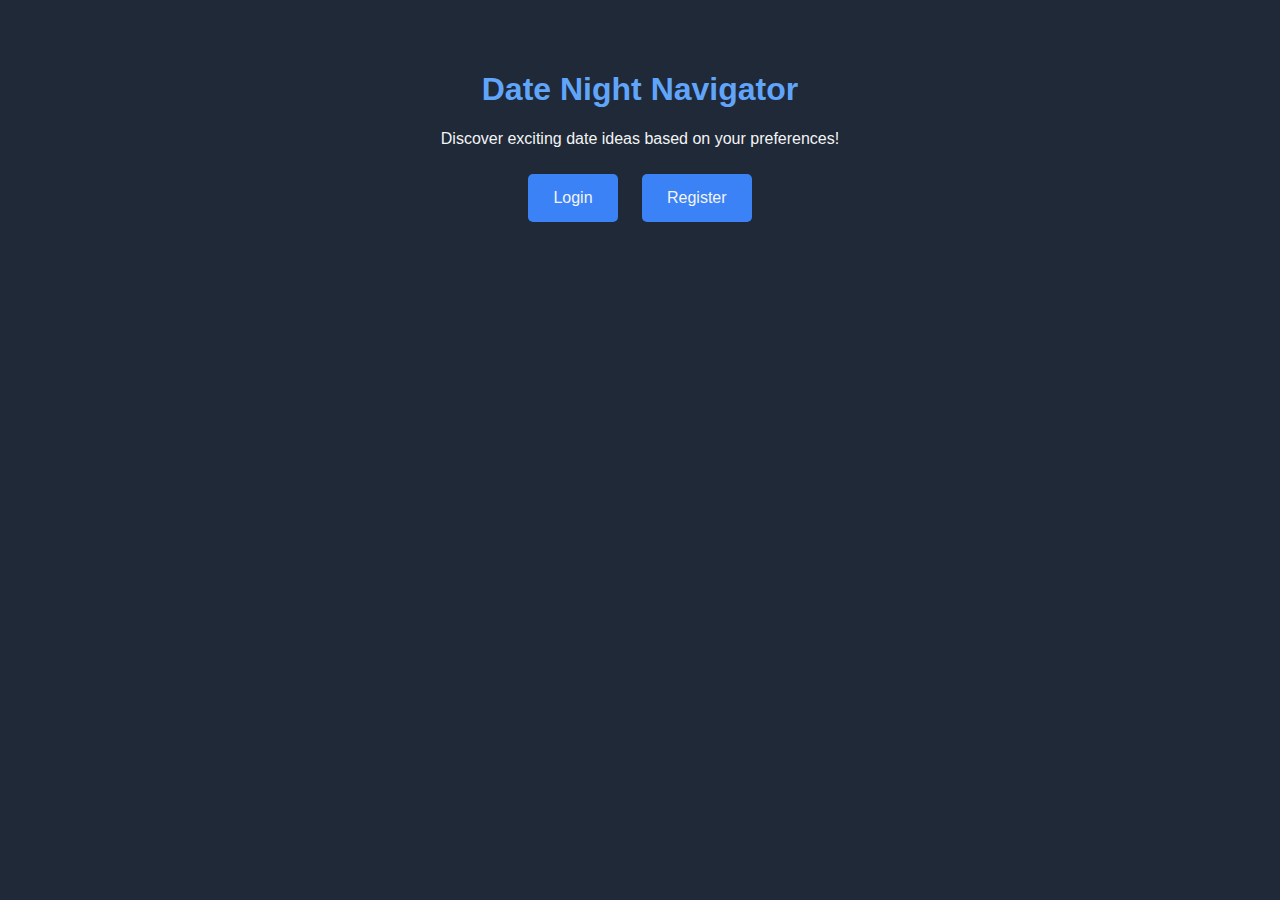
<file: templates/index.html>
<!-- templates/index.html -->
<!DOCTYPE html>
<html lang="en">
<head>
    <meta charset="UTF-8">
    <title>Date Night Navigator</title>
    <link rel="stylesheet" href="/static/css/styles.css">
</head>
<body>
    <div class="container">
        <h1>Date Night Navigator</h1>
        <p>Discover exciting date ideas based on your preferences!</p>
        <a href="/login" class="button">Login</a>
        <a href="/register" class="button">Register</a>
    </div>
</body>
</html>
</file>
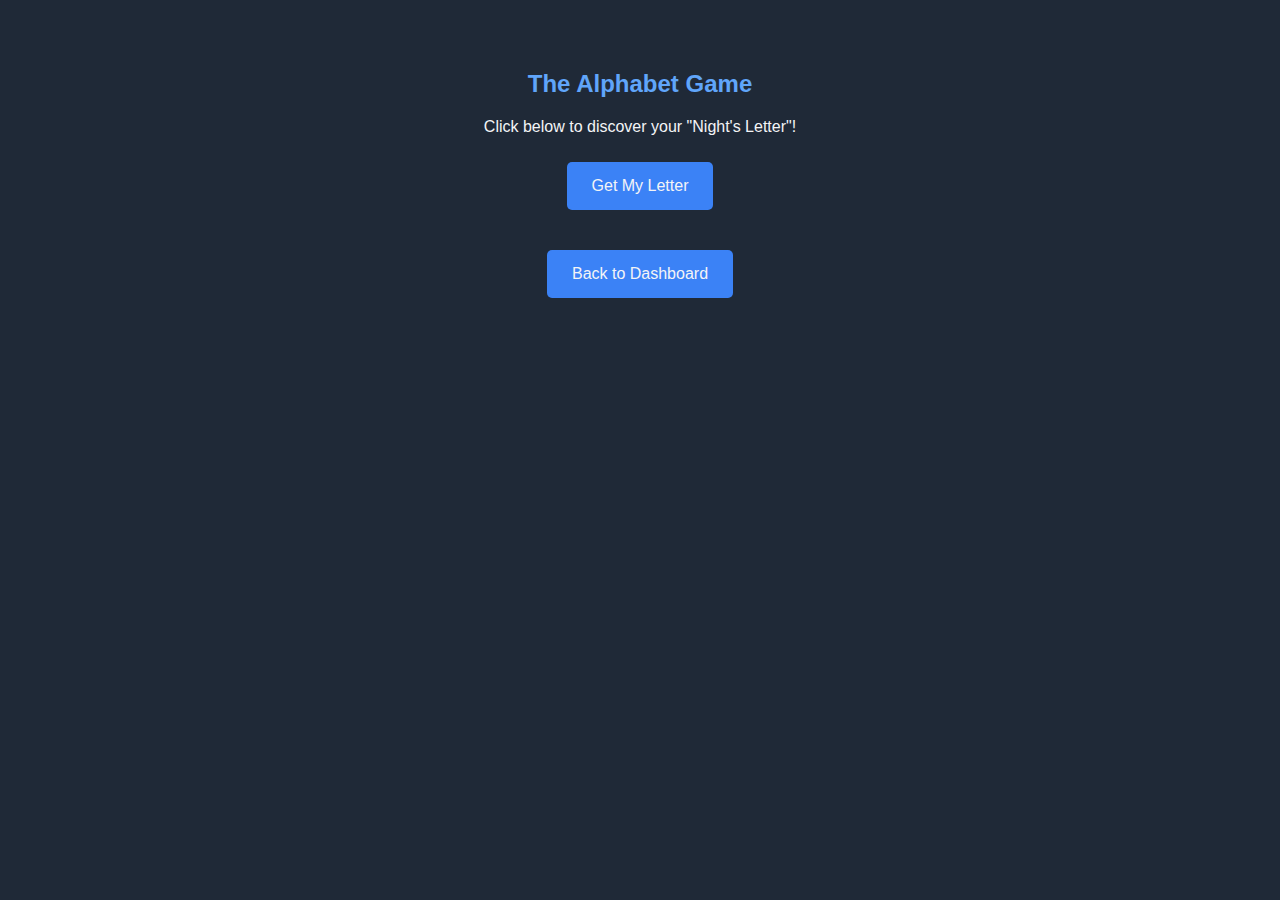
<file: templates/alphabet_game.html>
<!-- templates/alphabet_game.html -->
<!DOCTYPE html>
<html lang="en">
<head>
    <meta charset="UTF-8">
    <title>The Alphabet Game - Date Night Navigator</title>
    <link rel="stylesheet" href="/static/css/styles.css">
    <script src="/static/js/app.js"></script>
</head>
<body>
    <div class="container">
        <h2>The Alphabet Game</h2>
        <p>Click below to discover your "Night's Letter"!</p>
        <button class="button" onclick="generateLetter()">Get My Letter</button>
        <h3 id="nights-letter"></h3>
        <div id="suggestions"></div>
        <a href="/dashboard" class="button">Back to Dashboard</a>
    </div>
</body>
</html>
</file>
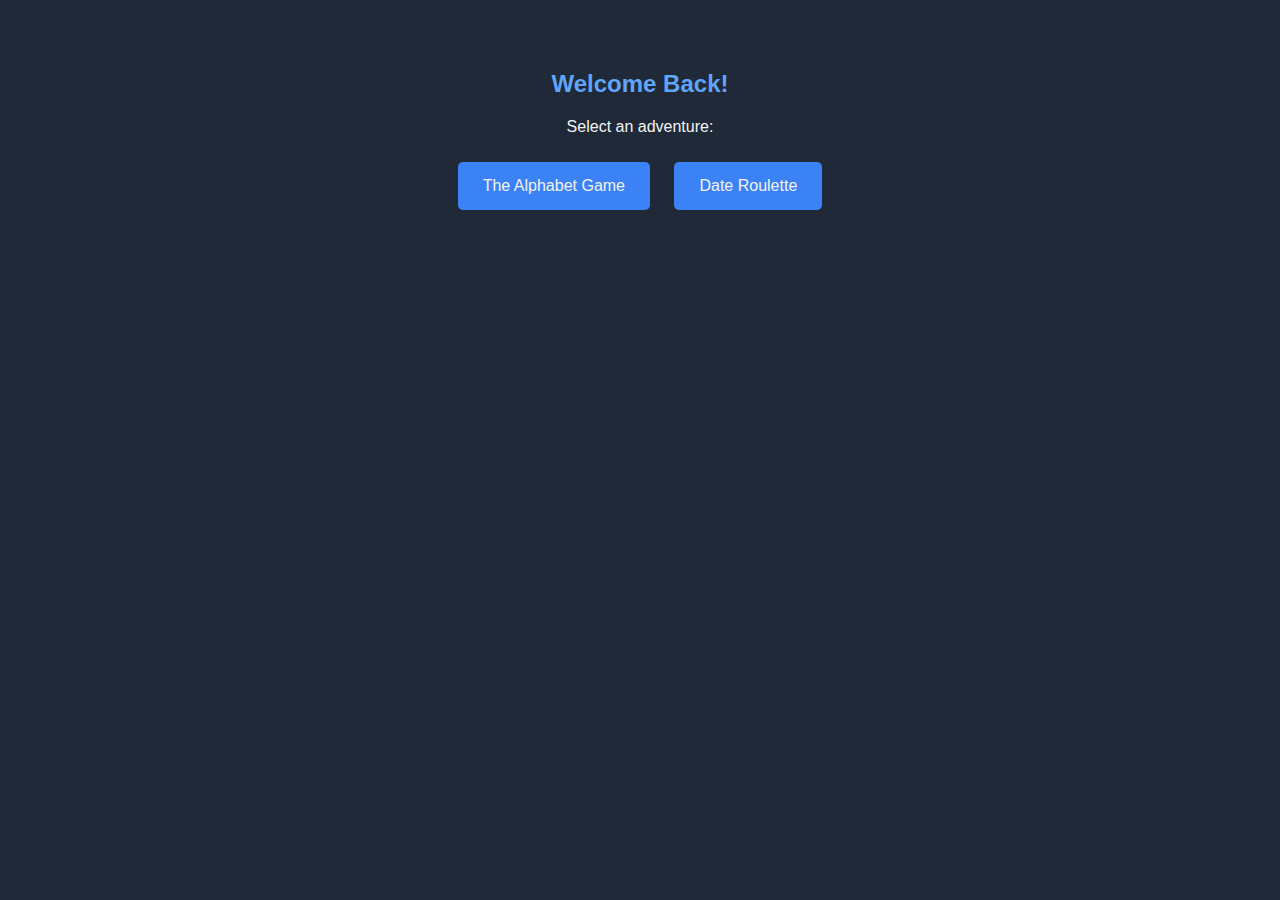
<file: templates/dashboard.html>
<!-- templates/dashboard.html -->
<!DOCTYPE html>
<html lang="en">
<head>
    <meta charset="UTF-8">
    <title>Dashboard - Date Night Navigator</title>
    <link rel="stylesheet" href="/static/css/styles.css">
</head>
<body>
    <div class="container">
        <h2>Welcome Back!</h2>
        <p>Select an adventure:</p>
        <a href="/alphabet-game" class="button">The Alphabet Game</a>
        <a href="/date-roulette" class="button">Date Roulette</a>
    </div>
</body>
</html>
</file>
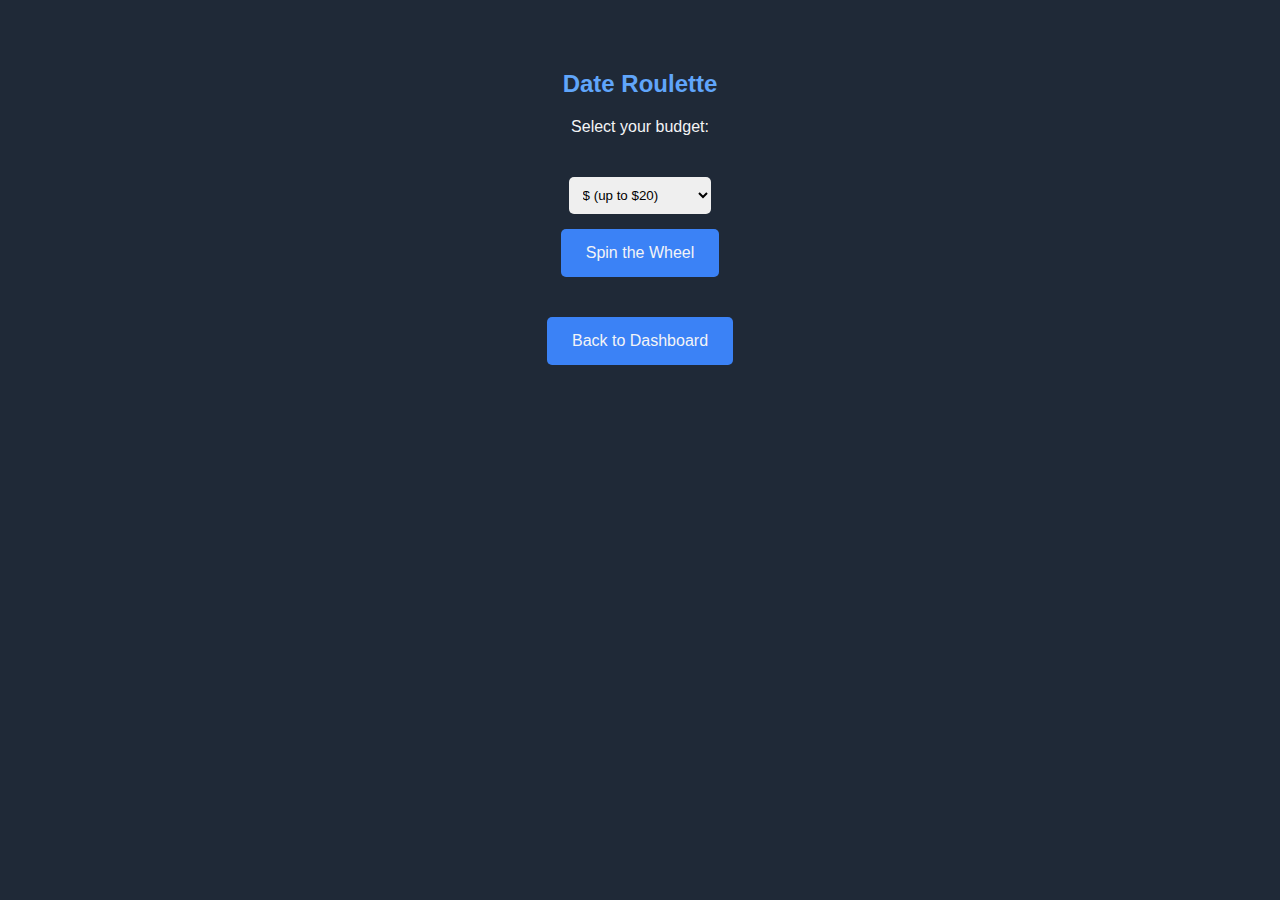
<file: templates/date_roulette.html>
<!-- templates/date_roulette.html -->
<!DOCTYPE html>
<html lang="en">
<head>
    <meta charset="UTF-8">
    <title>Date Roulette - Date Night Navigator</title>
    <link rel="stylesheet" href="/static/css/styles.css">
    <script src="/static/js/app.js"></script>
</head>
<body>
    <div class="container">
        <h2>Date Roulette</h2>
        <p>Select your budget:</p>
        <form id="budget-form">
            <select name="budget" id="budget">
                <option value="$">$ (up to $20)</option>
                <option value="$$">$$ ($20-$50)</option>
                <option value="$$$">$$$ ($50-$100)</option>
                <option value="$$$$">$$$$ ($100-$200)</option>
                <option value="$$$$$">$$$$$ (Above $200)</option>
            </select><br>
            <button type="submit" class="button">Spin the Wheel</button>
        </form>
        <div id="roulette-results"></div>
        <a href="/dashboard" class="button">Back to Dashboard</a>
    </div>
</body>
</html>
</file>
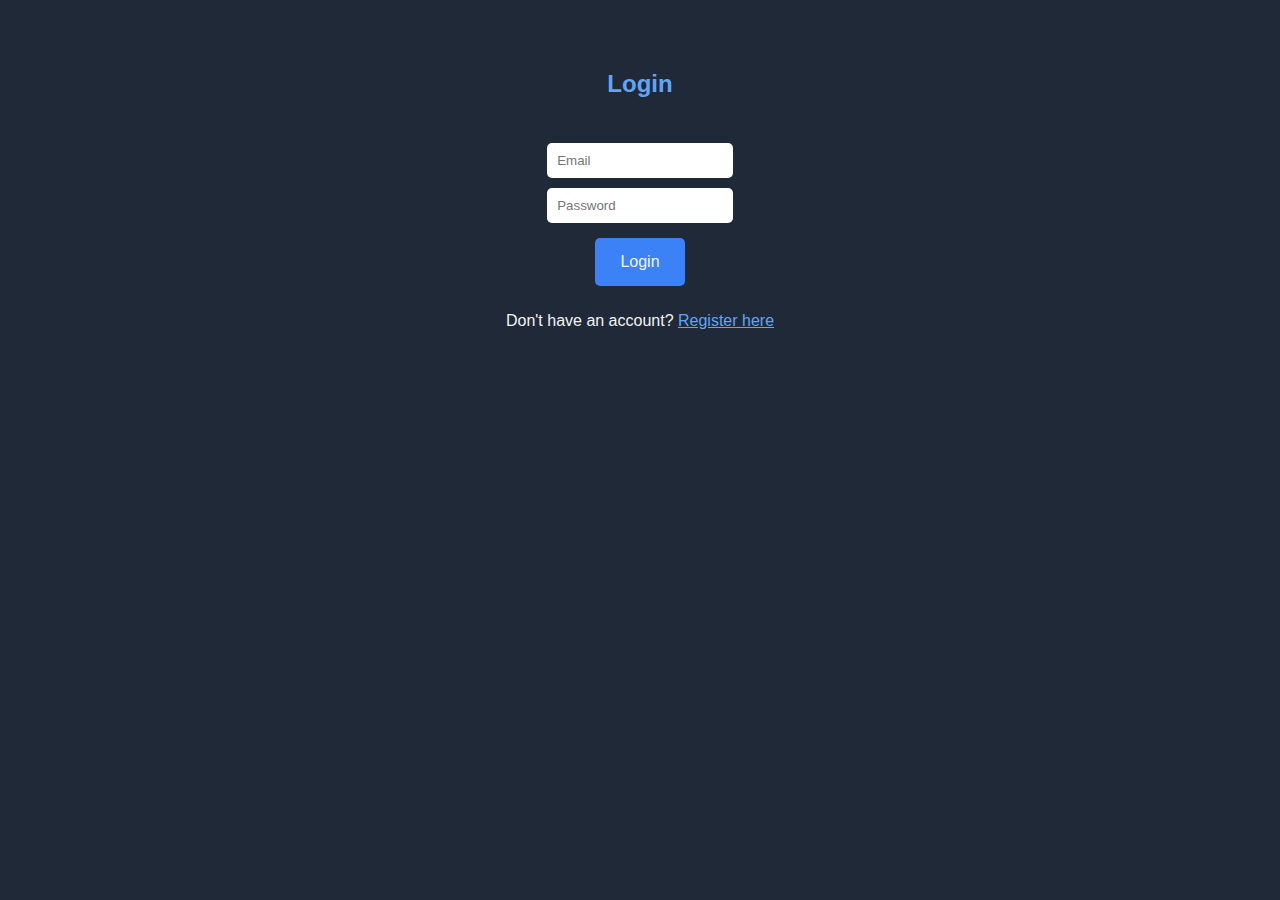
<file: templates/login.html>
<!-- templates/login.html -->
<!DOCTYPE html>
<html lang="en">
<head>
    <meta charset="UTF-8">
    <title>Login - Date Night Navigator</title>
    <link rel="stylesheet" href="/static/css/styles.css">
</head>
<body>
    <div class="container">
        <h2>Login</h2>
        <form action="/dashboard" method="post">
            <input type="email" name="email" placeholder="Email" required><br>
            <input type="password" name="password" placeholder="Password" required><br>
            <button type="submit" class="button">Login</button>
        </form>
        <p>Don't have an account? <a href="/register">Register here</a></p>
    </div>
</body>
</html>
</file>
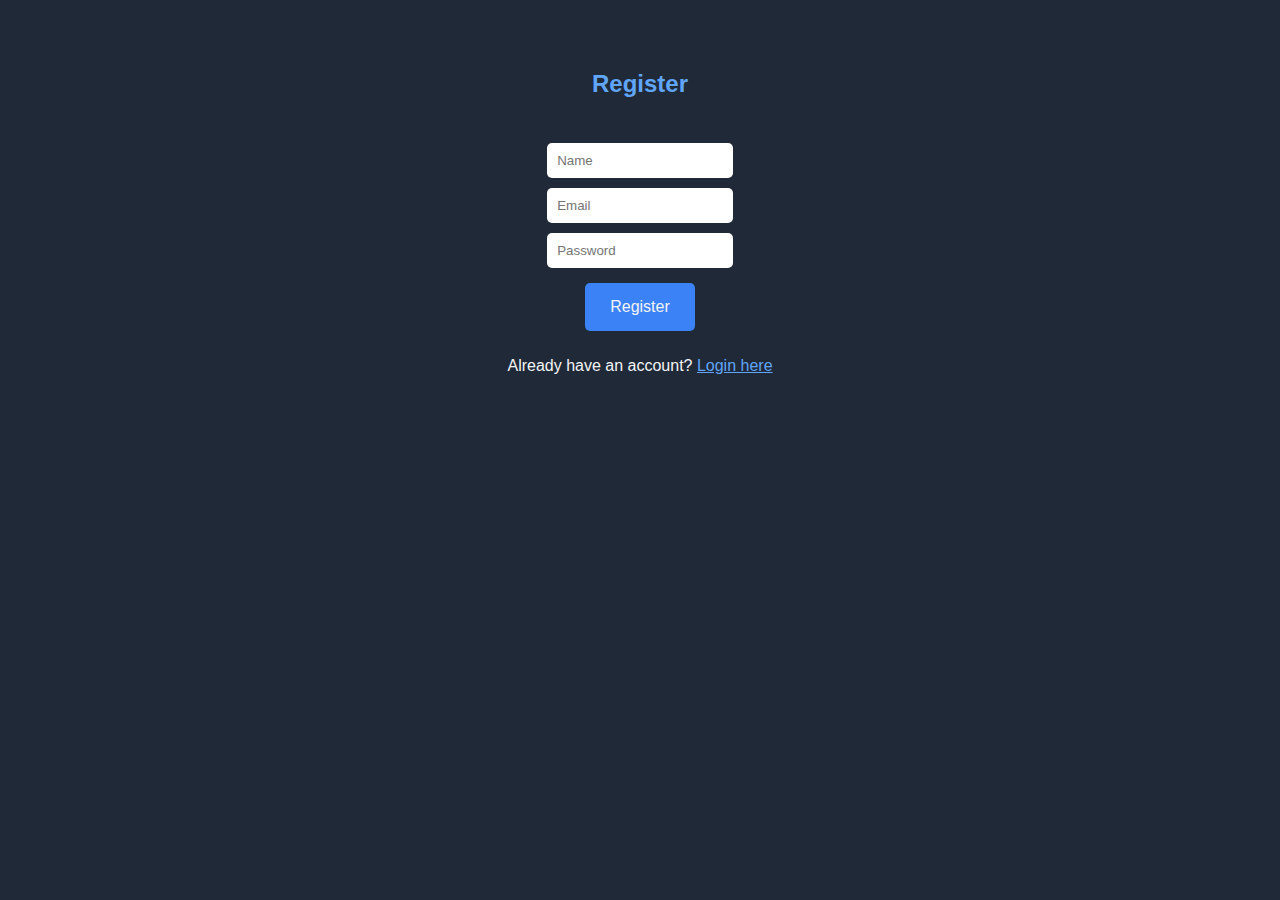
<file: templates/register.html>
<!-- templates/register.html -->
<!DOCTYPE html>
<html lang="en">
<head>
    <meta charset="UTF-8">
    <title>Register - Date Night Navigator</title>
    <link rel="stylesheet" href="/static/css/styles.css">
</head>
<body>
    <div class="container">
        <h2>Register</h2>
        <form action="/dashboard" method="post">
            <input type="text" name="name" placeholder="Name" required><br>
            <input type="email" name="email" placeholder="Email" required><br>
            <input type="password" name="password" placeholder="Password" required><br>
            <button type="submit" class="button">Register</button>
        </form>
        <p>Already have an account? <a href="/login">Login here</a></p>
    </div>
</body>
</html>
</file>
<file: static/css/styles.css>
/* static/css/styles.css */
body {
    margin: 0;
    padding: 0;
    font-family: 'Helvetica Neue', Arial, sans-serif;
    background-color: #1F2937;
    color: #F3F4F6;
}

.container {
    text-align: center;
    padding: 50px;
}

h1, h2, h3 {
    color: #60A5FA;
}

.button {
    background-color: #3B82F6;
    color: #F3F4F6;
    padding: 15px 25px;
    text-decoration: none;
    display: inline-block;
    margin: 10px;
    border-radius: 5px;
    cursor: pointer;
    border: none;
    font-size: 16px;
}

.button:hover {
    background-color: #2563EB;
}

input, select {
    padding: 10px;
    margin: 5px;
    border-radius: 5px;
    border: none;
    width: 80%;
    max-width: 300px;
}

form {
    display: inline-block;
    margin-top: 20px;
}

#nights-letter {
    font-size: 48px;
    margin: 20px 0;
}

#suggestions, #roulette-results {
    margin-top: 20px;
}

a {
    color: #60A5FA;
}
</file>
